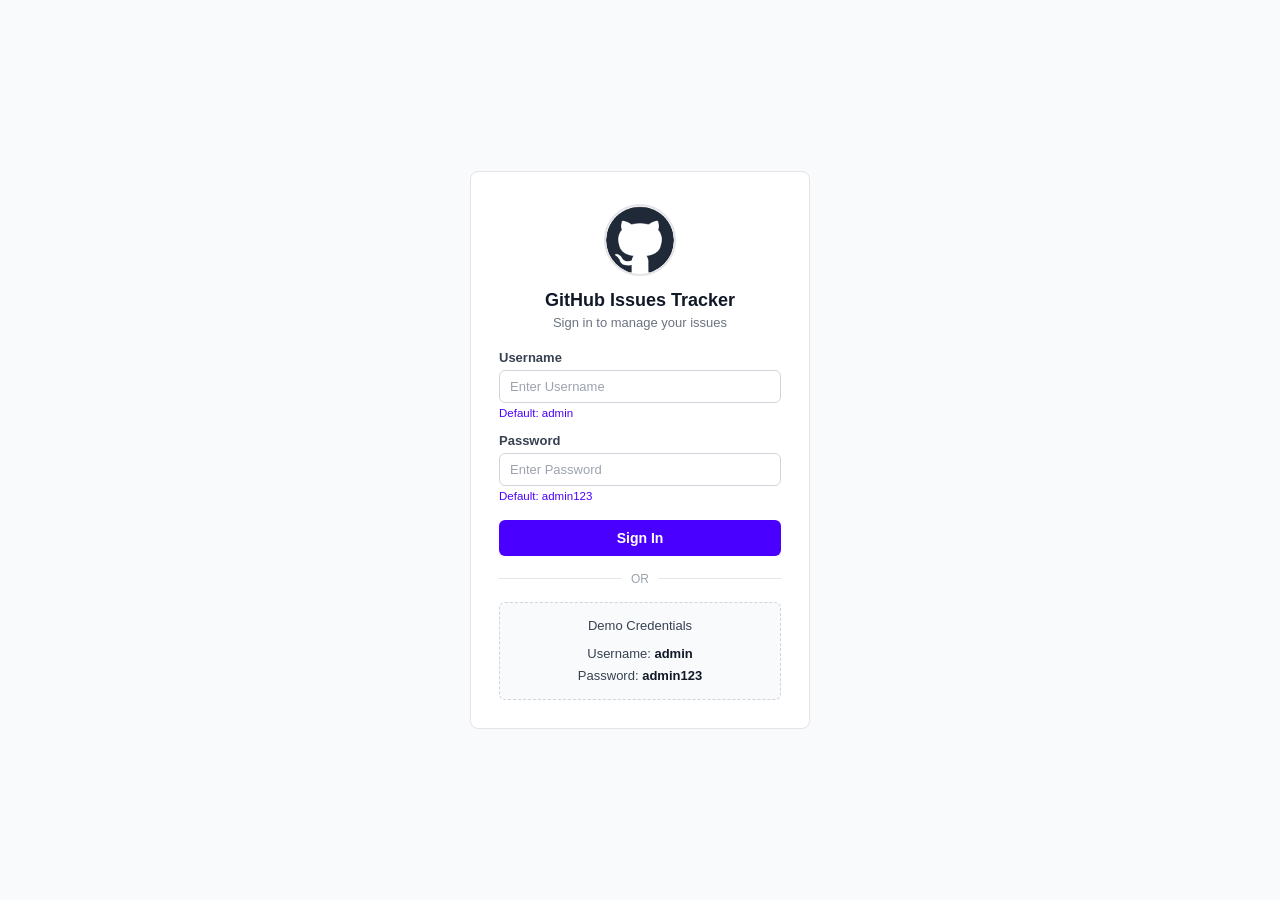
<file: index.html>
<!DOCTYPE html>
<html lang="en">
<head>
  <meta charset="UTF-8" />
  <meta name="viewport" content="width=device-width, initial-scale=1.0"/>
  <title>GitHub Issues Tracker</title>
  <link rel="stylesheet" href="style.css" />
</head>
<body>

<div class="card">
  <div class="logo-wrap">
    <img src="assets/github-logo.png" alt="GitHub Logo" />
  </div>
  <h1>GitHub Issues Tracker</h1>
  <p class="subtitle">Sign in to manage your issues</p>
  <div class="error-box" id="error-box">Invalid username or password</div>
  <div class="field">
    <label for="username">Username</label>
    <input type="text" id="username" placeholder="Enter Username" autocomplete="off"/>
    <span class="hint">Default: admin</span>
  </div>
  <div class="field">
    <label for="password">Password</label>
    <input type="password" id="password" placeholder="Enter Password"/>
    <span class="hint">Default: admin123</span>
  </div>
  <button class="btn-signin" onclick="doLogin()">Sign In</button>
  <div class="or-row">
    <div class="or-line"></div>
    <span class="or-text">OR</span>
    <div class="or-line"></div>
  </div>
  <div class="demo-box">
    <p class="demo-title">Demo Credentials</p>
    <p>Username: <strong>admin</strong></p>
    <p>Password: <strong>admin123</strong></p>
  </div>
</div>
<script src="script.js"></script>
</body>
</html>
</file>
<file: style.css>
*, *::before, *::after {
  margin: 0; padding: 0; box-sizing: border-box;
}

body {
  font-family: -apple-system, BlinkMacSystemFont, "Segoe UI", Helvetica, Arial, sans-serif;
  font-size: 13px;
  background: #F8FAFC;
  color: #111827;
  min-height: 100vh;
}

body:not(.dashboard-body) {
  display: flex;
  align-items: center;
  justify-content: center;
}

.card {
  background: #ffffff;
  border: 1px solid #E4E4E7;
  border-radius: 8px;
  width: 340px;
  padding: 32px 28px 28px;
  display: flex;
  flex-direction: column;
  align-items: center;
}

.logo-wrap {
  width: 72px;
  height: 72px;
  border-radius: 50%;
  overflow: hidden;
  margin-bottom: 14px;
  border: 2px solid #E4E4E7;
  background: transparent;
  display: flex;
  align-items: center;
  justify-content: center;
}

.logo-wrap img {
  width: 100%;
  height: 100%;
  object-fit: cover;
  border-radius: 50%;
  display: block;
}

h1 {
  font-size: 18px;
  font-weight: 700;
  color: #111827;
  margin-bottom: 4px;
  text-align: center;
}

.subtitle {
  font-size: 13px;
  color: #6B7280;
  margin-bottom: 20px;
  text-align: center;
}

.error-box {
  display: none;
  width: 100%;
  background: #FEF2F2;
  border: 1px solid #FECACA;
  border-radius: 6px;
  padding: 8px 12px;
  font-size: 13px;
  color: #DC2626;
  margin-bottom: 12px;
  text-align: center;
}

.field {
  width: 100%;
  margin-bottom: 14px;
}

label {
  display: block;
  font-size: 13px;
  font-weight: 600;
  color: #374151;
  margin-bottom: 5px;
}

input[type="text"],
input[type="password"] {
  width: 100%;
  padding: 8px 10px;
  border: 1px solid #D1D5DB;
  border-radius: 6px;
  font-size: 13px;
  color: #111827;
  background: #fff;
  outline: none;
  transition: border-color 0.15s, box-shadow 0.15s;
}

input:focus {
  border-color: #4A00FF;
  box-shadow: 0 0 0 3px rgba(74,0,255,0.12);
}

input::placeholder { color: #9CA3AF; }

.hint {
  font-size: 11.5px;
  color: #4A00FF;
  margin-top: 4px;
  display: block;
}


.btn-signin {
  width: 100%;
  padding: 10px;
  background: #4A00FF;
  color: #fff;
  border: none;
  border-radius: 6px;
  font-size: 14px;
  font-weight: 600;
  cursor: pointer;
  margin-top: 4px;
  margin-bottom: 16px;
  transition: background 0.15s;
}

.btn-signin:hover { background: #3800cc; }

.or-row {
  width: 100%;
  display: flex;
  align-items: center;
  gap: 10px;
  margin-bottom: 16px;
}

.or-line { flex: 1; height: 1px; background: #E4E4E7; }
.or-text { font-size: 12px; color: #9CA3AF; white-space: nowrap; }

.demo-box {
  width: 100%;
  background: #F9FAFB;
  border: 1px dashed #D1D5DB;
  border-radius: 6px;
  padding: 12px 16px;
  text-align: center;
}

.demo-title { font-size: 12px; color: #9CA3AF; margin-bottom: 6px; }
.demo-box p { font-size: 13px; color: #374151; line-height: 1.7; }
.demo-box strong { color: #111827; }


/* ─── NAVBAR ─────────────────────────────────────── */

.navbar {
  background: #fff;
  border-bottom: 1px solid #E4E4E7;
  height: 56px;
  display: flex;
  align-items: center;
  justify-content: space-between;
  padding: 0 32px;
  position: sticky;
  top: 0;
  z-index: 50;
}

.nav-left { display: flex; align-items: center; gap: 10px; }
.nav-brand { font-size: 15px; font-weight: 700; color: #111827; }
.nav-logo { width: 28px; height: 28px; border-radius: 50%; object-fit: cover; display: block; }
.nav-right { display: flex; align-items: center; gap: 12px; }

.search-wrap {
  position: relative;
  display: flex;
  align-items: center;
}

.search-wrap svg {
  position: absolute;
  left: 10px;
  pointer-events: none;
  z-index: 1;
}

.search-input {
  padding: 7px 12px 7px 34px;
  border: 1px solid #D1D5DB;
  border-radius: 6px;
  font-size: 13px;
  color: #374151;
  background: #F9FAFB;
  width: 220px;
  outline: none;
  transition: border 0.15s, box-shadow 0.15s, width 0.2s;
}

.search-input::placeholder { color: #9CA3AF; }

.search-input:focus {
  border-color: #4A00FF;
  box-shadow: 0 0 0 3px rgba(74,0,255,0.10);
  background: #fff;
  width: 270px;
}

.btn-new {
  background: #4A00FF;
  color: #fff;
  border: none;
  border-radius: 6px;
  padding: 8px 16px;
  font-size: 13px;
  font-weight: 600;
  cursor: pointer;
  white-space: nowrap;
  transition: background 0.15s;
}

.btn-new:hover { background: #3800cc; }



/* ─── MAIN ───────────────────────────────────────── */

.main { max-width: 1200px; margin: 0 auto; padding: 28px 24px 60px; }

.tabs {
  display: inline-flex;
  background: #F3F4F6;
  border: 1px solid #E4E4E7;
  border-radius: 8px;
  padding: 4px;
  gap: 2px;
  margin-bottom: 24px;
}

.tab {
  padding: 6px 22px;
  border: none;
  border-radius: 6px;
  font-size: 13px;
  font-weight: 500;
  cursor: pointer;
  background: transparent;
  color: #6B7280;
  transition: all 0.15s;
}

.tab:hover { background: #E9EBEE; color: #111827; }
.tab.active { background: #4A00FF; color: #fff; }



/* ─── SUMMARY BAR ────────────────────────────────── */

.summary-bar {
  background: #fff;
  border: 1px solid #E4E4E7;
  border-radius: 8px;
  padding: 16px 20px;
  display: flex;
  align-items: center;
  justify-content: space-between;
  margin-bottom: 20px;
}

.summary-left { display: flex; align-items: center; gap: 14px; }


.summary-icon {
  width: 40px; height: 40px;
  border-radius: 50%;
  overflow: hidden;
  flex-shrink: 0;
  display: flex;
  align-items: center;
  justify-content: center;
  background: #EEF2FF;
}

.summary-icon img { width: 100%; height: 100%; object-fit: cover; border-radius: 50%; }
.summary-num { font-size: 16px; font-weight: 700; color: #111827; }
.summary-sub { font-size: 12px; color: #6B7280; margin-top: 2px; }

.legend { display: flex; align-items: center; gap: 16px; font-size: 13px; color: #374151; }
.legend-item { display: flex; align-items: center; gap: 6px; }
.legend-item img { width: 18px; height: 18px; object-fit: contain; display: block; flex-shrink: 0; }




/* ─── SPINNER ────────────────────────────────────── */

.spinner-wrap { display: flex; justify-content: center; padding: 80px 0; }
.spinner {
  width: 36px; height: 36px;
  border: 3px solid #E4E4E7;
  border-top-color: #4A00FF;
  border-radius: 50%;
  animation: spin 0.65s linear infinite;
}
@keyframes spin { to { transform: rotate(360deg); } }



/* ─── GRID ───────────────────────────────────────── */

.grid { display: grid; grid-template-columns: repeat(4, 1fr); gap: 16px; }

/* ─── CARDS ──────────────────────────────────────── */

.card {
  background: #fff;
  border: 1px solid #E4E4E7;
  border-radius: 8px;
  overflow: hidden;
  cursor: pointer;
  display: flex;
  flex-direction: column;
  transition: box-shadow 0.15s, transform 0.15s;
}

.card:hover { box-shadow: 0 4px 18px rgba(0,0,0,0.10); transform: translateY(-2px); }
.card.open   { border-top: 3px solid #00A96E; }
.card.closed { border-top: 3px solid #4A00FF; }

.card-body { padding: 14px 14px 10px; flex: 1; display: flex; flex-direction: column; }

.card-top {
  display: flex;
  align-items: center;
  justify-content: space-between;
  margin-bottom: 9px;
}


.badge-status {
  display: inline-flex;
  align-items: center;
  justify-content: center;
  padding: 3px;
  border-radius: 20px;
  line-height: 1;
}

.badge-status img {
  width: 22px;
  height: 22px;
  object-fit: contain;
  display: block;
  flex-shrink: 0;
}

.badge-status.open   { background: #DCFCE7; }
.badge-status.closed { background: #EDE9FE; }

.badge-pri { font-size: 11px; font-weight: 600; padding: 3px 9px; border-radius: 20px; }
.pri-high   { background: #FEE2E2; color: #DC2626; }
.pri-medium { background: #FEF9C3; color: #92400E; }
.pri-low    { background: #F3F4F6; color: #6B7280; }

.card-title {
  font-size: 13px; font-weight: 700; color: #111827;
  line-height: 1.4; margin-bottom: 6px;
  display: -webkit-box; -webkit-line-clamp: 2; -webkit-box-orient: vertical; overflow: hidden;
}

.card-desc {
  font-size: 12px; color: #6B7280; line-height: 1.5; flex: 1;
  display: -webkit-box; -webkit-line-clamp: 2; -webkit-box-orient: vertical;
  overflow: hidden; margin-bottom: 10px;
}

.card-labels { display: flex; flex-wrap: wrap; gap: 4px; margin-bottom: 10px; }

.label-tag {
  font-size: 11px; font-weight: 500; padding: 2px 8px;
  border-radius: 20px; border: 1px solid transparent;
}

.lbl-bug           { background: #FEE2E2; color: #DC2626; border-color: #FECACA; }
.lbl-enhancement   { background: #DBEAFE; color: #1D4ED8; border-color: #BFDBFE; }
.lbl-help-wanted   { background: #DCFCE7; color: #15803D; border-color: #BBF7D0; }
.lbl-documentation { background: #FEF9C3; color: #92400E; border-color: #FDE68A; }
.lbl-default       { background: #F3F4F6; color: #374151; border-color: #E5E7EB; }

.card-foot {
  padding: 8px 14px 12px;
  border-top: 1px solid #F3F4F6;
  font-size: 11px; color: #6B7280;
  display: flex; flex-direction: column; gap: 2px;
}

.card-author { font-weight: 600; color: #374151; }
.empty { text-align: center; padding: 80px 0; font-size: 15px; color: #9CA3AF; }

/* ─── MODAL ──────────────────────────────────────── */

.overlay {
  display: none; position: fixed; inset: 0;
  background: rgba(17,24,39,0.45); z-index: 200;
  align-items: center; justify-content: center; padding: 20px;
}

.overlay.show { display: flex; }

.modal {
  background: #fff; border-radius: 10px; width: 100%;
  max-width: 460px; max-height: 90vh; overflow-y: auto; padding: 24px;
  box-shadow: 0 12px 40px rgba(0,0,0,0.18); animation: pop 0.18s ease;
}

@keyframes pop {
  from { opacity: 0; transform: scale(0.95) translateY(12px); }
  to   { opacity: 1; transform: scale(1) translateY(0); }
}

.modal-header-row { display: flex; align-items: center; gap: 8px; flex-wrap: wrap; margin-bottom: 10px; }
.modal-author-date { font-size: 12px; color: #6B7280; }
.modal-title { font-size: 19px; font-weight: 700; color: #111827; line-height: 1.4; margin-bottom: 12px; }
.modal-labels { display: flex; flex-wrap: wrap; gap: 5px; margin-bottom: 14px; }

.modal-desc {
  font-size: 14px; color: #374151; line-height: 1.75;
  border-top: 1px solid #F3F4F6; padding-top: 14px; margin-bottom: 16px;
}

.modal-meta {
  display: grid; grid-template-columns: 1fr 1fr; gap: 16px;
  border-top: 1px solid #F3F4F6; padding-top: 14px; margin-bottom: 16px;
}

.meta-label {
  font-size: 11px; font-weight: 700; text-transform: uppercase;
  letter-spacing: 0.06em; color: #9CA3AF; margin-bottom: 4px;
}

.meta-val { font-size: 14px; font-weight: 600; color: #111827; }
.modal-pri-badge { display: inline-block; font-size: 12px; font-weight: 700; padding: 3px 10px; border-radius: 20px; }
.modal-footer { display: flex; justify-content: flex-end; border-top: 1px solid #F3F4F6; padding-top: 14px; }

.btn-close {
  background: #4A00FF; color: #fff; border: none; border-radius: 6px;
  padding: 9px 24px; font-size: 14px; font-weight: 600; cursor: pointer; transition: background 0.15s;
}

.btn-close:hover { background: #3800cc; }

.modal-badge-status {
  display: inline-flex;
  align-items: center;
  gap: 5px;
  font-size: 11px;
  font-weight: 600;
  padding: 3px 9px 3px 5px;
  border-radius: 20px;
}

.modal-badge-status img { width: 14px; height: 14px; object-fit: contain; }
.modal-badge-status.open   { background: #DCFCE7; color: #15803D; }
.modal-badge-status.closed { background: #EDE9FE; color: #6D28D9; }

/* ─── RESPONSIVE ─────────────────────────────────── */

@media (max-width: 1050px) { .grid { grid-template-columns: repeat(3, 1fr); } }
@media (max-width: 720px)  { .grid { grid-template-columns: repeat(2, 1fr); } }
@media (max-width: 480px)  {
  .grid { grid-template-columns: 1fr; }
  .navbar { padding: 0 16px; }
  .nav-brand { font-size: 13px; }
  .search-input { width: 130px; }
  .main { padding: 16px 12px 40px; }
}
</file>
